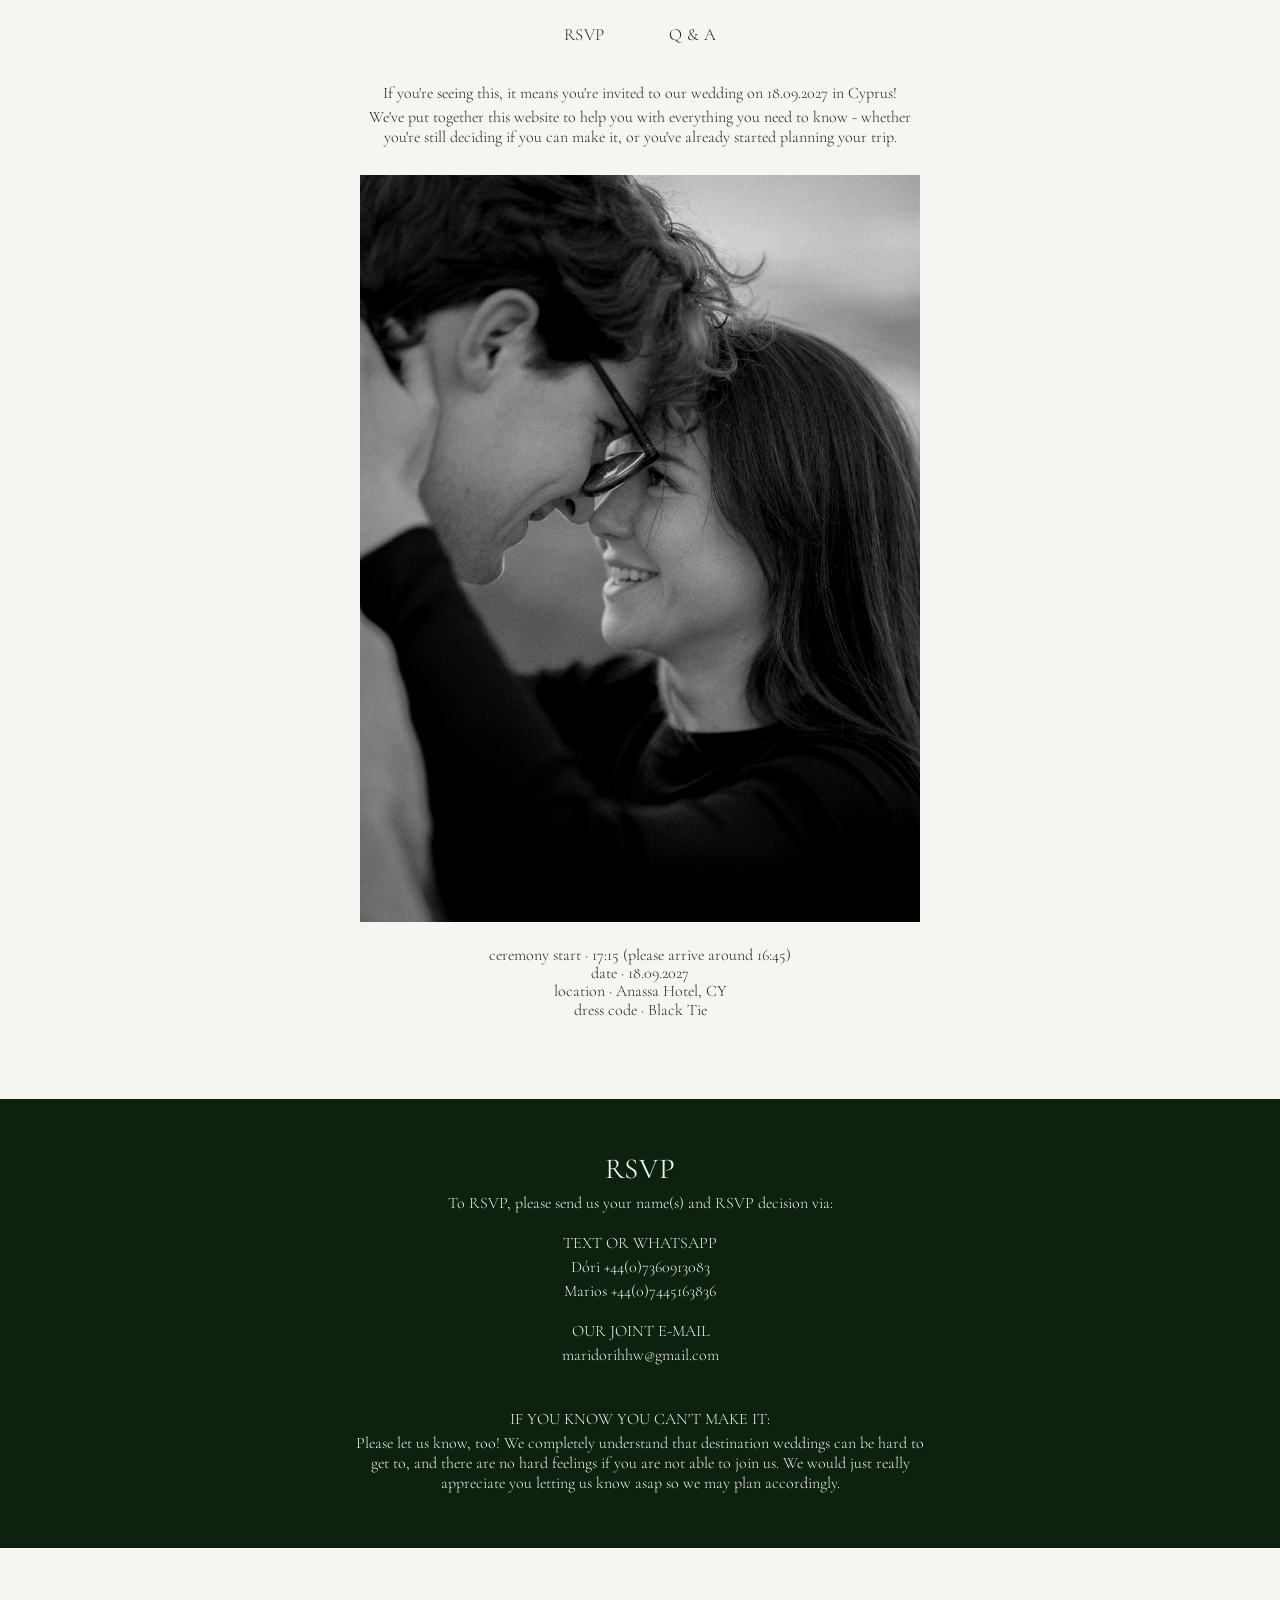
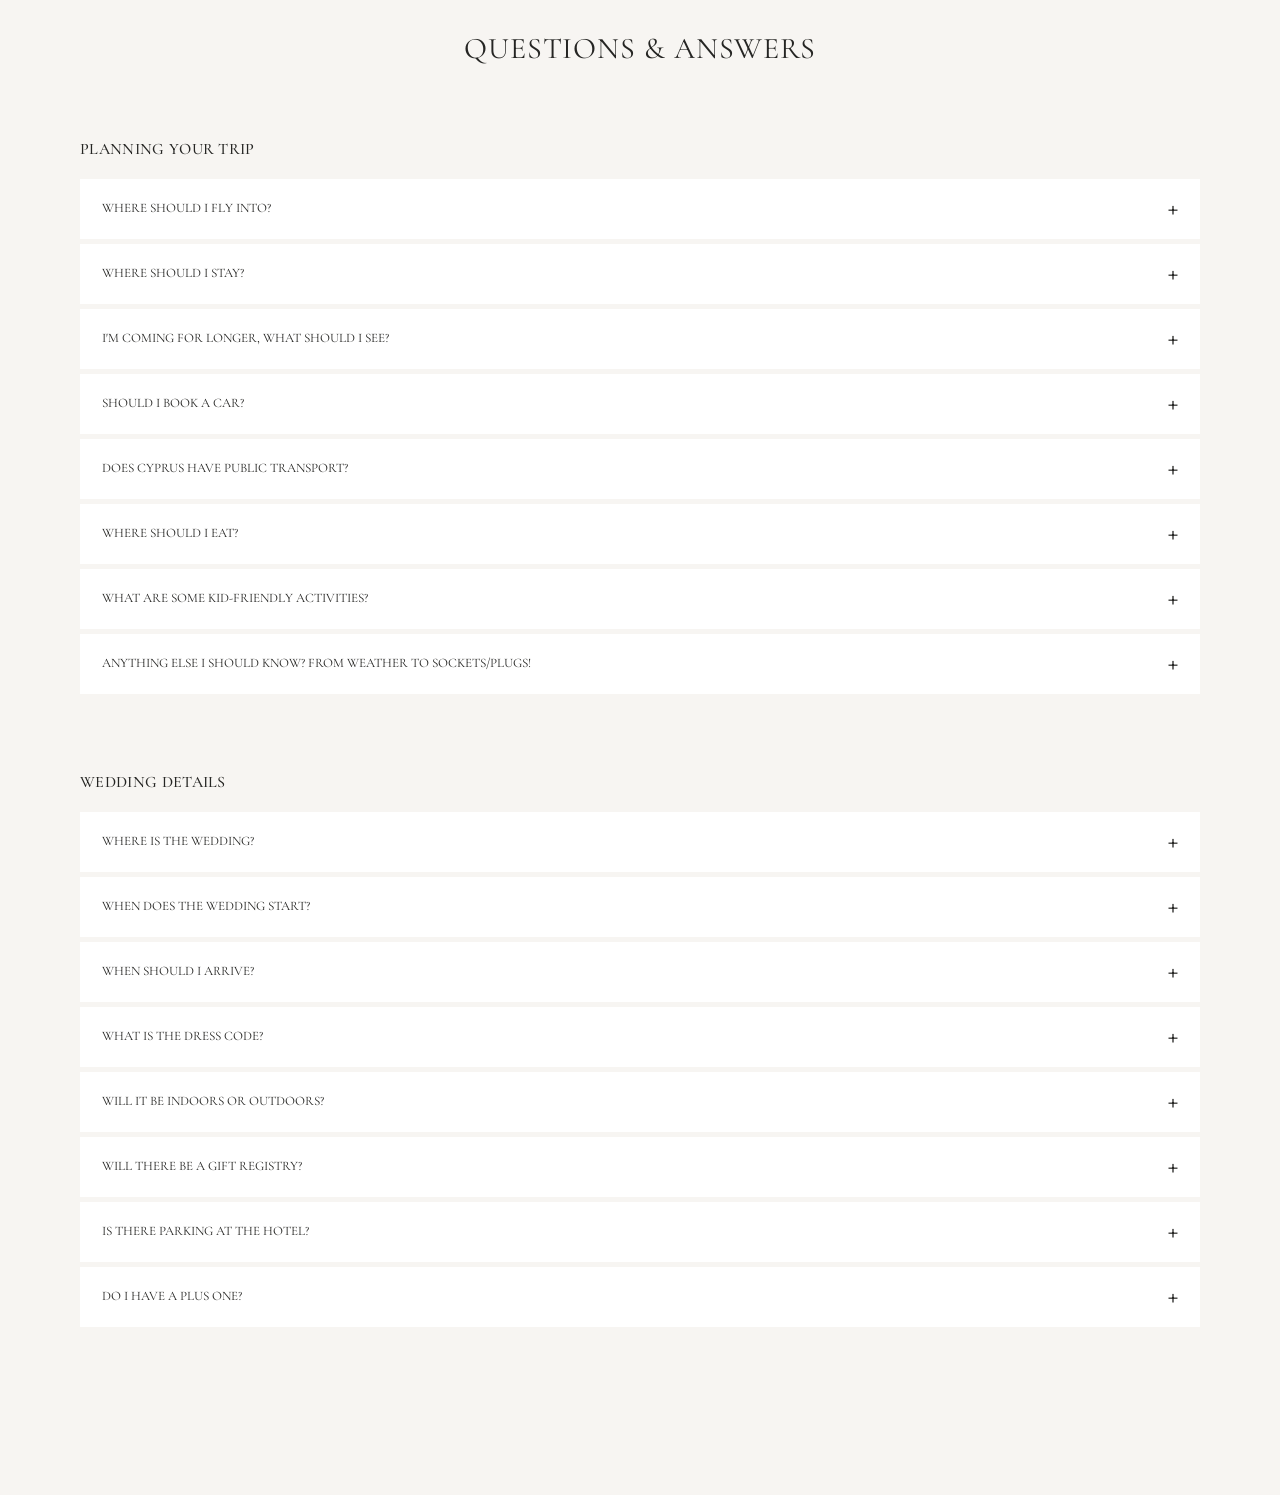
<file: index.html>
<!DOCTYPE html>
<html lang="en">
<head>
  <meta charset="UTF-8" />
  <meta name="viewport" content="width=device-width, initial-scale=1.0" />
  <meta name="format-detection" content="telephone=no">

  <title>Dóri & Marios — Our Wedding</title>

  <link rel="stylesheet" href="styles.css" />

  <!-- Elegant serif fonts -->
  <link rel="preconnect" href="https://fonts.googleapis.com" />
  <link rel="preconnect" href="https://fonts.gstatic.com" crossorigin />
  <link
    href="https://fonts.googleapis.com/css2?family=Cormorant+Garamond:wght@400;500;600&family=DM+Sans:wght@300;400&display=swap"
    rel="stylesheet"
  />
</head>

<body>

  <!-- =========================
       NAVIGATION
  ========================== -->

  <header class="site-header">
    <nav class="nav">
      <a href="#rsvp">RSVP</a>
      <a href="#planning">Q & A</a>
    </nav>
  </header>


  <main>

    <!-- =========================
         HERO
    ========================== -->

    <section class="hero">

      <div class="hero-intro">
        <p class="hero-font">
          If you're seeing this, it means you're invited to our wedding on 18.09.2027 in Cyprus!
        </p>
        <div class="hero-extra-padding"></div>
        <p class="hero-font">
          We've put together this website to help you with everything you need to know - whether you're 
          still deciding if you can make it, or you've already started planning your trip.
        </p>
      </div>

      <div class="hero-image">
        <!-- Replace with your actual image -->
        <img
          src="DoriMarios-37.jpg"
          alt="Dóri and Marios"
        />
      </div>

      <div class="wedding-meta">
        <p>ceremony start · 17:15 (please arrive around 16:45)</p>
        <p>date · 18.09.2027</p>
        <p>location · Anassa Hotel, CY</p>
        <p>dress code · Black Tie</p>
      </div>

    </section>


    <!-- =========================
         RSVP
    ========================== -->

    <section class="rsvp-band" id="rsvp">

      <div class="rsvp-content">

        <h2>RSVP</h2>

        <p class="rsvp-intro">
          To RSVP, please send us your name(s) and RSVP decision via:
        </p>

        <div class="rsvp-details">
          <p>
            TEXT OR WHATSAPP
          </p>

          <p>
            Dóri  +44(0)7360913083
          </p>

          <p>
            Marios  +44(0)7445163836
          </p>
        </div>

        <div class="rsvp-details">
          <p>
            OUR JOINT E-MAIL
          </p>

          <p>
            maridorihhw@gmail.com
          </p>
        </div>

        <div class="extra-padding"></div>

        <div class="rsvp-details">
          <p>
            IF YOU KNOW YOU CAN'T MAKE IT:
          </p>
          Please let us know, too! We completely understand that destination weddings can be hard to get to,
          and there are no hard feelings if you are not able to join us.
          We would just really appreciate you letting us know asap so we may plan accordingly.
        </div>

      </div>

    </section>


    <!-- =========================
         QUESTIONS & ANSWERS
    ========================== -->

    <section class="faq-section">

      <div class="section-heading">
        <h1>QUESTIONS &amp; ANSWERS</h1>
      </div>


      <!-- =========================
           PLANNING YOUR TRIP
      ========================== -->

      <div class="faq-group" id="planning">

        <h2 class="group-title">PLANNING YOUR TRIP</h2>

        <details class="faq-item">
          <summary>
            WHERE SHOULD I FLY INTO?
            <span class="plus">+</span>
          </summary>

          <div class="faq-answer">

            <p>
              We recommend flying into Paphos (PFO), and, as a second option, Larnaca (LCA). We recommend hiring a car for your stay (you will need it!) and 
              there are many rental places at the airports, so once you land, you can pick up your car too.
            </p>

          </div>
        </details>

        <!-- FAQ 1 -->
        <details class="faq-item">
          <summary>
            WHERE SHOULD I STAY?
            <span class="plus">+</span>
          </summary>

          <div class="faq-answer">

            <div class="faq-answer-section">
              <p>
                Stay at the venue - Anassa Hotel
              </p>
              <p>
                If you'd like to stay with us at the wedding venuem our guests receive 10% off the standard rate. To get the discount, please contact the reservations team directly
                at res1.anassa@thanoshotels.com or +357 26 885 070 and mention our wedding.
              </p>
            </div>

            <p>
              Stay nearby
            </p>
            <p>
              For more budget-friendly options, have a look at Y&P Latchi Hotel, Souli Beach Hotel or Aphrodite Beach Hotel. These are all close to the wedding and Latchi Harbour.
            </p>

            <p>
              Villas & Apartments
            </p>
            <p>
              If you're travelling as a family or group of friends, a villa with a private pool can be a great option, and often works out well when splitting the cost. For somewhere
              within roughly 5-10 minutes of the venue, search in Latchi, Neo Chorio or Polis Chrysochous. You could also look at The Olympians or Amorossa Villas, or use local
              booking specialists such as Luxury Latchi Villas or Chriseleni Holiday Villas. The traditional Airbnb is also an option.
            </p>

            <p>
              Stay in Paphos (where Marios is from!)
            </p>
            <p>
              If you'd rather be somewhere with more restaurants, bars and nightlife, including Almyra, Kissos Hotel, Paphos 
              Gardens and Alexander The Great Hotel. <b>Just bear in mind Paphos is around 45-50 minutes from the wedding venue, so you'll need to plan your transport accordingly.</b>
            </p>
          </div>
        </details>


        <!-- FAQ 2 -->
        <details class="faq-item">
          <summary>
            I'M COMING FOR LONGER, WHAT SHOULD I SEE?
            <span class="plus">+</span>
          </summary>

          <div class="faq-answer">

            <p>
              If you're making a proper holiday of it, you're in for a treat!  The northwest of Cyprus has some beautiful coastline, mountain villages, wineries and historical sites to explore.
            </p>

            <p>
              The coast & Akamas
              <ul>
                <li>Blue Lagoon - One of the most famous spots in Cyprus, with incredibly clear turquoise water. The easiest way to visit is by booking a glass-bottom boat trip from Latchi Harbour, or joining an organised 4x4 tour</li>
                <li>The Baths of Aphrodite - A beautiful natural  grotto just beyond the Anassa, surrounded by greenery and linked to the mythology of Aphrodite and Adonis. It's also the starting point for some lovely coastal walks</li>
                <li>Latchi Harbour & Marina - Perfect for a relaxed afternoon or evening. Wander along the waterfront, stop for a fish meze or ice cream, or hire a small motorboat and explore the coastline from the water.</li>
              </ul>
            </p>

            <p>
              Villages and Wineries
            </p>
            <p>
              If you fancy exploring some of Cyprus' wine country, these are a few wineries we really like:
              <ul>
                <li>Ktima Gerolemo (Omodos) — One of our favourites! Set high in the mountains just outside Omodos, Gerolemo winery is surrounded by vineyards and beautiful countryside. It's a lovely one to combine with a wander around Omodos village and a day exploring the surrounding wine villages.</li>
                <li>Tsangarides Winery (Lemona) — A great option if you’re exploring around Paphos. This family-run winery is set amongst the hills and vineyards of the Paphos wine region and is known for its organic wines. A lovely place for a tasting and a relaxed afternoon.</li>
                <li>Vouni Panayia Winery (Pano Panagia) — A beautiful winery up in the mountains, around 800m above sea level, specialising in indigenous Cypriot grape varieties. The scenery alone makes the drive worthwhile, and it’s particularly easy to combine with a visit to Chrysorogiatissa Monastery.</li>
              </ul>
            </p>
            <p>
              Our tip: If you’re making a day of it, pick a winery or two and combine it with exploring the surrounding villages — there’s no need to try and tick them all off!
            </p>

            <p>
              Monasteries & History
            </p>
            <p>
              <ul>
                <li>Monastery of Saint Neophytos — A peaceful 12th-century monastery built into the hills, with an original cave hermitage and Byzantine frescoes.</li>
                <li>Chrysorogiatissa Monastery — A beautiful mountain monastery dating back to the 12th century, with gardens, incredible views and its own winery.</li>
                <li>Agios Georgios, Pegeia — A dramatic coastal spot combining an old church with the remains of ancient Christian basilicas. Particularly beautiful around sunset.</li>
              </ul>
            </p>
            <p>
              A little note: If you visit churches or monasteries, please remember that shoulders and knees should be covered when entering the buildings.
            </p>
          </div>
        </details>


        <!-- FAQ 3 -->
        <details class="faq-item">
          <summary>
            SHOULD I BOOK A CAR?
            <span class="plus">+</span>
          </summary>

          <div class="faq-answer">

            <p>
              Yes — we'd strongly recommend it.
            </p>
            <p>
              Our venue is in a beautiful but fairly rural part of northwest Cyprus, and public transport is limited. Rideshare apps aren't widely available either, so having your own car will make exploring the island much easier.
            </p>
            <p>
              You can hire a car from either Paphos or Larnaca airport. Companies including Sixt, Hertz, Avis and local provider Petsas operate from the airports.
            </p>

            <p>
              A couple of things to bear in mind when booking:
            </p>
            <p>
              <ul>
                <li>Automatic is highly recommended — especially if you're not used to driving a manual.</li>
                <li>We'd recommend an engine larger than 1.0L, ideally around 1.2–1.6L or above, as some of the roads into the mountains are surprisingly steep.</li>
                <li>Cyprus drives on the left, just like the UK.</li>
                <li>Book early if you need an automatic or larger car, as these tend to be the first to go.</li>
              </ul>
            </p>

            <p>One important exception: please don't take your standard rental car onto the dirt roads through the Akamas National Park. Rental insurance may not cover this, and some of the roads are unsuitable for ordinary cars. If you want to visit the Blue Lagoon, we'd recommend a boat trip from Latchi or an organised 4X4 tour instead.</p>
          </div>
        </details>


        <!-- FAQ 4 -->
        <details class="faq-item">
          <summary>
            DOES CYPRUS HAVE PUBLIC TRANSPORT?
            <span class="plus">+</span>
          </summary>

          <div class="faq-answer">

            <p>
              Yes, but... it's probably not going to be your best friend for this trip!
            </p>

            <p>
              Buses operate around Cyprus, particularly in and around Paphos, but services become much more limited once you get out towards Latchi, Polis and the surrounding countryside. There are also no widely available Uber-style rideshare services, so we wouldn't recommend relying on public transport for getting to and from the wedding. Our recommendation: hire a car if you can. If you don't want to drive, travelling with friends or family and sharing taxis/transfers may be the easiest option.
            </p>

          </div>
        </details>

        <!-- FAQ 5 -->
        <details class="faq-item">
          <summary>
            WHERE SHOULD I EAT?
            <span class="plus">+</span>
          </summary>

          <div class="faq-answer">

            <p>
              Here are a few of our favourite places to eat around Paphos and Latchi:
            </p>
            <p>
              <ul>
                <li>Gennadios (Paphos) — A lovely choice for traditional Cypriot food with a more local feel. A great place to try some of the island’s classic dishes.</li>
                <li>Almyra Tavern (Paphos) — A relaxed spot right by the water and a great place to enjoy a traditional Cypriot meze. Perfect for a long, leisurely lunch or dinner overlooking the sea.</li>
                <li>Y&P Fish Tavern (Latchi) — One of our favourites for a proper fish meze. Expect course after course of fresh fish, seafood and traditional Cypriot sides, all served right on the waterfront. Come hungry!</li>
                <li>La Sardegna (Paphos) — If you fancy something different, this is a great choice for Italian food, with fresh pasta, seafood and Sardinian-inspired dishes.</li>
              </ul>
            </p>

            <p>
              For a lazy breakfast, brunch or coffee, we recommend:
            </p>
            <p>
              <ul>
                <li>Omikron</li>
                <li>Alea</li>
                <li>Suite 48</li>
                <li>Muse</li>
              </ul>
            </p>
            <p>
              Don't forget to try the local food! While you're here, make sure you try a proper Cypriot meze, halloumi, souvlaki, sheftalia and plenty of fresh seafood. And when in doubt, order more meze — you'll never regret it!
            </p>

          </div>
        </details>

        <!-- FAQ 6 -->
        <details class="faq-item">
          <summary>
            WHAT ARE SOME KID-FRIENDLY ACTIVITIES?
            <span class="plus">+</span>
          </summary>

          <div class="faq-answer">

            <p>
              A few ideas for keeping little ones entertained...
            </p>

            <ul>
              <li>Boat trip to the Blue Lagoon — A glass-bottom boat trip from Latchi is a fun way to see the coastline and swim in the Blue Lagoon without having to tackle the Akamas roads.</li>
              <li>Beach days — There are plenty of beaches around Latchi, Polis, and Paphos for an easy, relaxed day by the sea.</li>
              <li>Latchi Harbour — Ice cream, boats and a wander around the marina — a pretty easy win with kids!</li>
              <li>Hire a little boat — For older children, hiring a small speedboat from Latchi can be a fun way to explore the coastline at your own pace.</li>
            </ul>

          </div>
        </details>


        <!-- FAQ 7 -->
        <details class="faq-item">
          <summary>
            ANYTHING ELSE I SHOULD KNOW? FROM WEATHER TO SOCKETS/PLUGS!
            <span class="plus">+</span>
          </summary>

          <div class="faq-answer">

            <p>
              <ul>
                <li>It's going to be warm! Bring plenty of sunscreen, sunglasses and something to cover up with during the hottest part of the day.</li>
                <li>Churches & monasteries — If you're planning to visit any churches or monasteries, please remember to cover your shoulders and knees when going inside.</li>
                <li>Remember: they drive on the left! Cyprus follows the same side of the road as the UK, but take extra care on mountain roads and when driving somewhere unfamiliar.</li>
                <li>Don't try to drive to the Blue Lagoon yourself. The dirt roads through the Akamas are not suitable for standard rental cars, and rental insurance may not cover you there. A boat trip or organised 4x4 tour is the safer option.</li>
                <li>Cyprus uses UK-style plugs.</li>
              </ul>
            </p>

          </div>
        </details>

      </div>


      <!-- =========================
           WEDDING DETAILS
      ========================== -->

      <div class="faq-group" id="wedding">

        <h2 class="group-title">WEDDING DETAILS</h2>


        <!-- LOCATION -->
        <details class="faq-item">
          <summary>
            WHERE IS THE WEDDING?
            <span class="plus">+</span>
          </summary>

          <div class="faq-answer">

            <p>
              Our wedding will take place at
              <strong>Anassa Hotel</strong>.
            </p>

            <p>
              40 Alekou Michailidi Road<br />
              Neo Chorio, 8852<br />
              Paphos, Cyprus<br />
              Link Here!
            </p>

          </div>
        </details>


        <!-- TIME -->
        <details class="faq-item">
          <summary>
            WHEN DOES THE WEDDING START?
            <span class="plus">+</span>
          </summary>

          <div class="faq-answer">

            <p>
              The ceremony will begin at <strong>17:15</strong>.
            </p>

            <p>
              We recommend arriving at 16:45 so you have time
              to settle in before the ceremony begins.
            </p>

          </div>
        </details>

        <!-- TIME -->
        <details class="faq-item">
          <summary>
            WHEN SHOULD I ARRIVE?
            <span class="plus">+</span>
          </summary>

          <div class="faq-answer">

            <p>
              We recommend arriving at 16:45 so you have time
              to settle in before the ceremony begins.
            </p>

          </div>
        </details>

        <!-- DRESS CODE -->
        <details class="faq-item">
          <summary>
            WHAT IS THE DRESS CODE?
            <span class="plus">+</span>
          </summary>

          <div class="faq-answer">

            <p>
              <strong>Black tie!</strong>
            </p>

            <p>
              For women, this means long, formal dresses.
              For men, this mean a tuxedo or black suit with dress shoes.
            </p>

            <p class="dress-note">
              <strong>Please note: NO WHITE. This includes white, cream, ivory, beige and other shades
              close to white. Please also avoid patterns or prints on
              a white or off-white background.</strong>
            </p>

            <p>
              We’re looking forward to seeing everyone dressed up and celebrating with us!
            </p>

          </div>
        </details>


        <!-- PARKING -->
        <details class="faq-item">
          <summary>
            WILL IT BE INDOORS OR OUTDOORS?
            <span class="plus">+</span>
          </summary>

          <div class="faq-answer">

            <p>
              We are currently planning for everything to be outdoors! If it begins to rain, we will move the cerebration inside.
            </p>

          </div>
        </details>

        <!-- GIFTS -->
        <details class="faq-item">
          <summary>
            WILL THERE BE A GIFT REGISTRY?
            <span class="plus">+</span>
          </summary>

          <div class="faq-answer">

            <p>
              Honestly, your presence is the greatest gift we could ask for — especially knowing that many of you are traveling from abroad to celebrate with us. That means the world to us. 
              If you would still like to gift something, we kindly ask, no boxed gifts.
            </p>

            <p>
              Most importantly, we can't wait to celebrate together!
            </p>

          </div>
        </details>

        <!-- PARKING -->
        <details class="faq-item">
          <summary>
            IS THERE PARKING AT THE HOTEL?
            <span class="plus">+</span>
          </summary>

          <div class="faq-answer">

            <p>
              Yes! Parking is available at the hotel. When you arrive, a golf cart will help bring you to the hotel from the parking lot.
            </p>

          </div>
        </details>

        <!-- PLUSONE -->
        <details class="faq-item">
          <summary>
            DO I HAVE A PLUS ONE?
            <span class="plus">+</span>
          </summary>

          <div class="faq-answer">

            <p>
              If your invitation mentions a plus one, then yes! Otherwise, we kindly ask that you come solo.
            </p>

          </div>
        </details>

      </div>

    </section>

  </main>

</body>
</html>
</file>
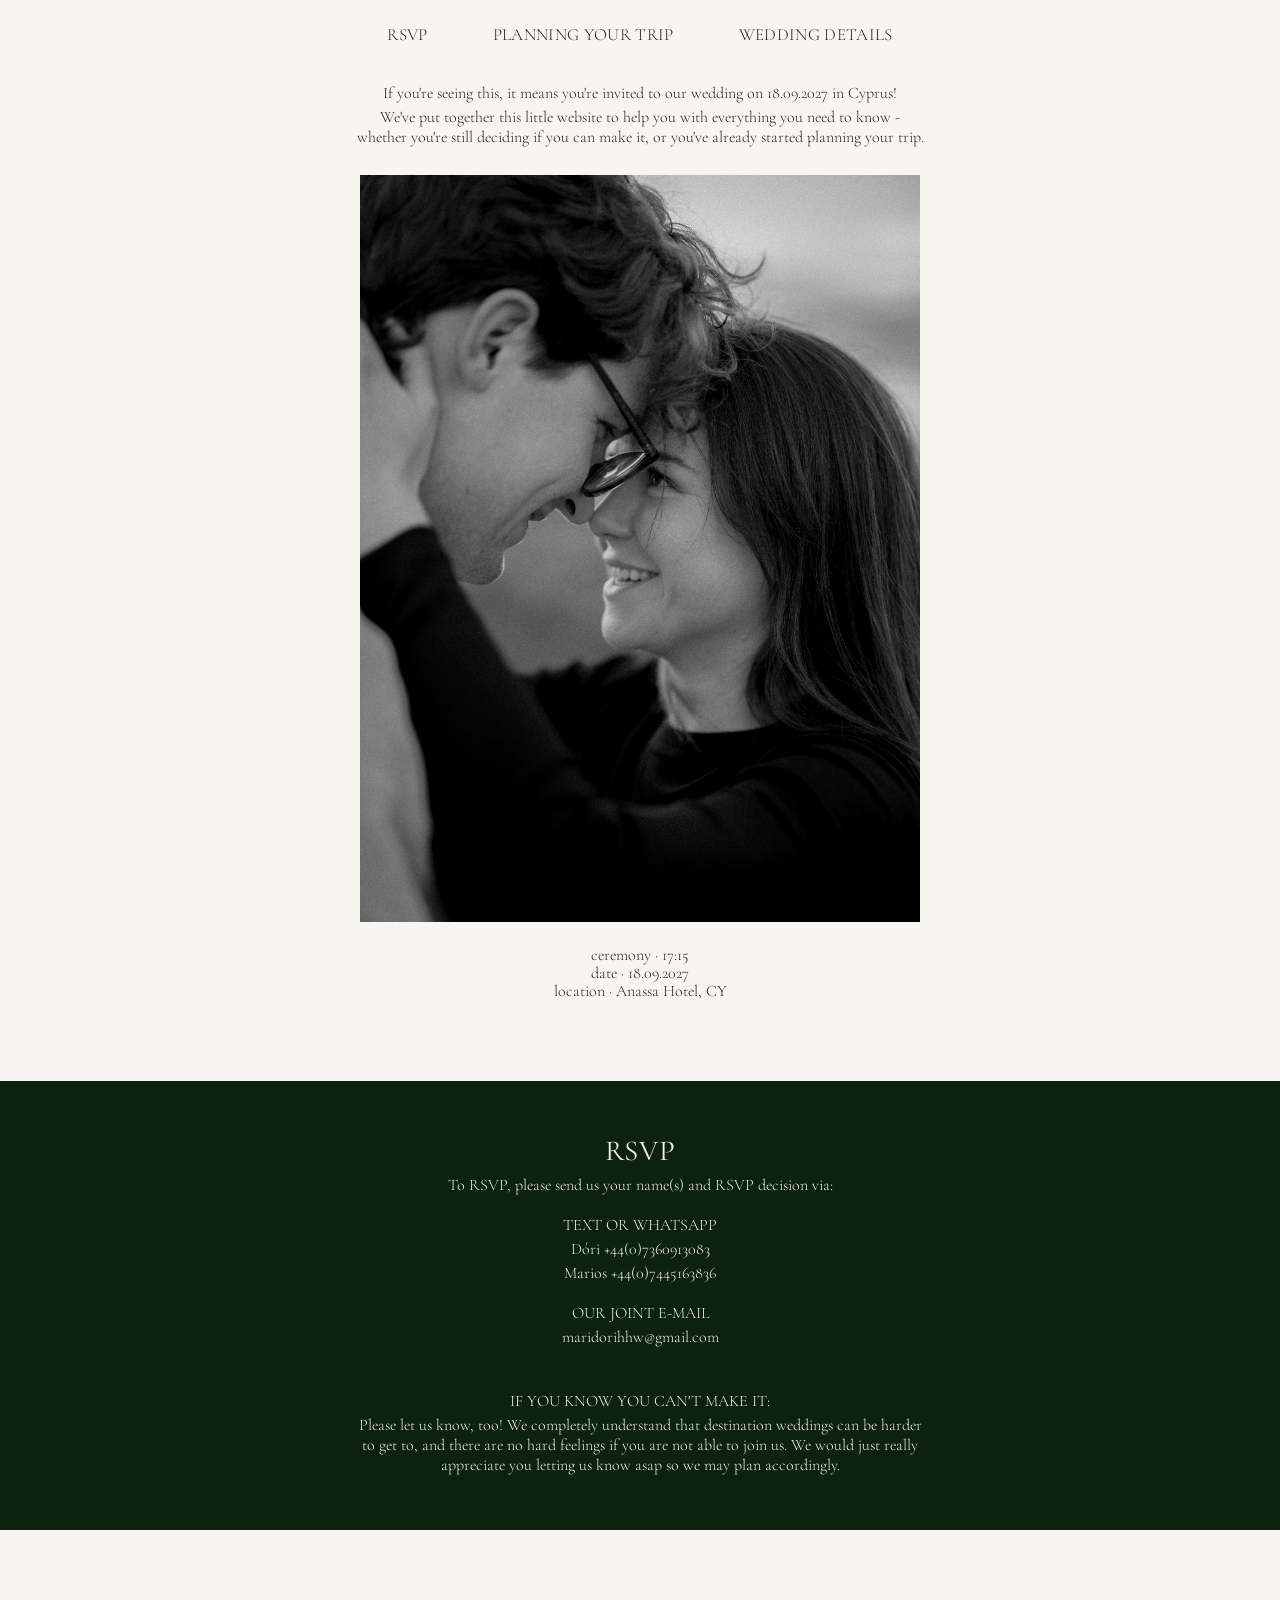
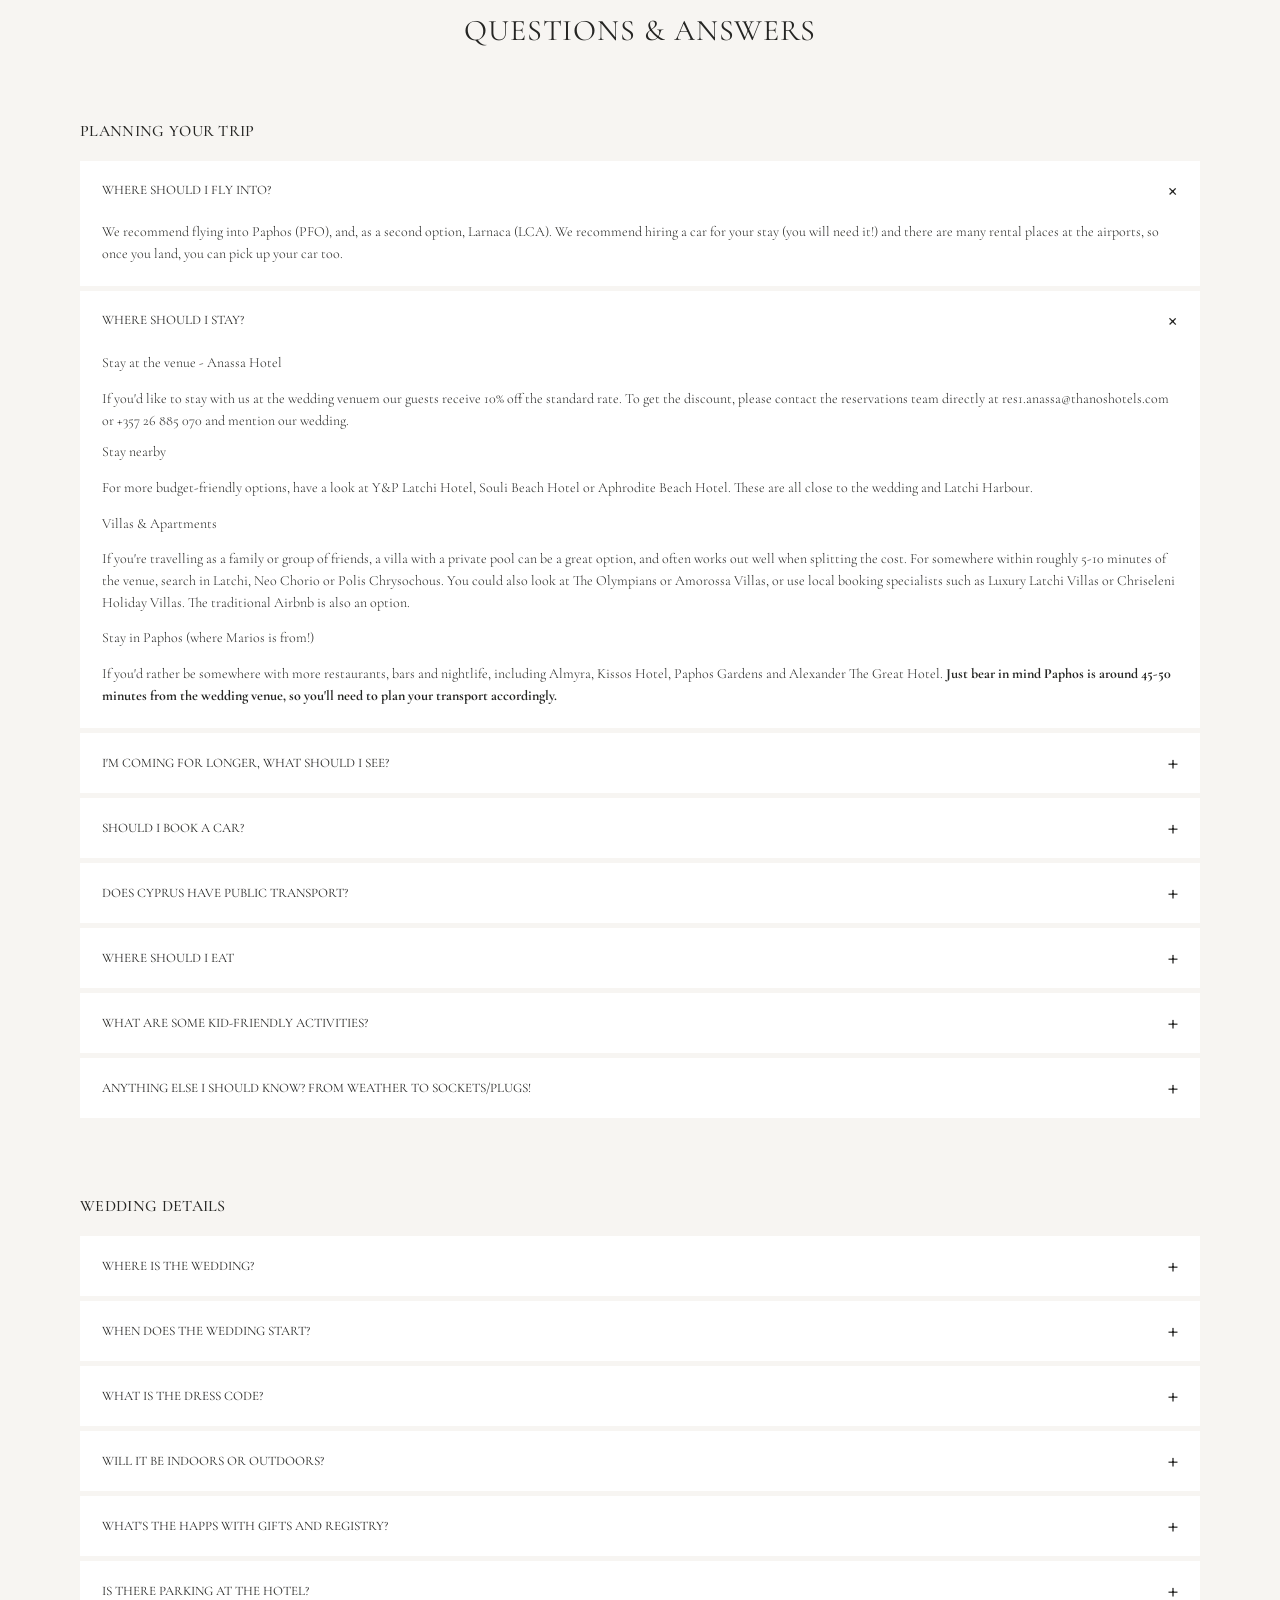
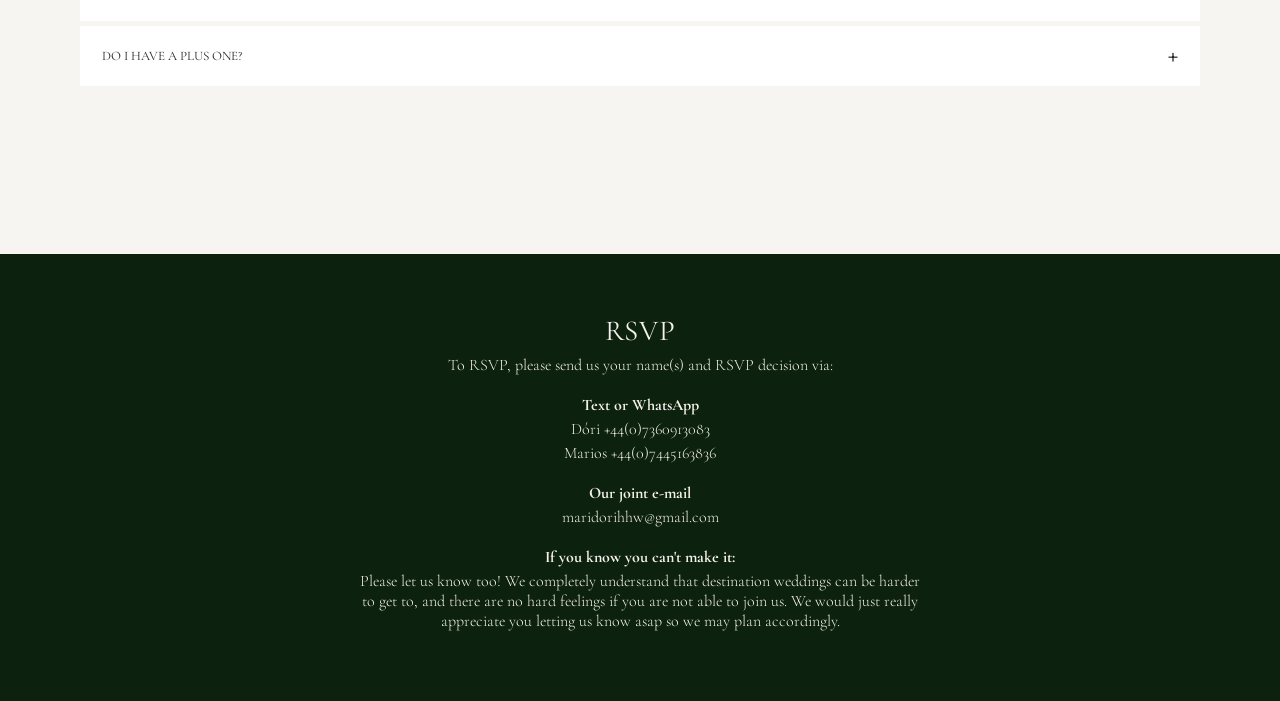
<file: HTMLWW.html>
<!DOCTYPE html>
<html lang="en">
<head>
  <meta charset="UTF-8" />
  <meta name="viewport" content="width=device-width, initial-scale=1.0" />

  <title>Dóri & Marios — Our Wedding</title>

  <link rel="stylesheet" href="styles.css" />

  <!-- Elegant serif fonts -->
  <link rel="preconnect" href="https://fonts.googleapis.com" />
  <link rel="preconnect" href="https://fonts.gstatic.com" crossorigin />
  <link
    href="https://fonts.googleapis.com/css2?family=Cormorant+Garamond:wght@400;500;600&family=DM+Sans:wght@300;400&display=swap"
    rel="stylesheet"
  />
</head>

<body>

  <!-- =========================
       NAVIGATION
  ========================== -->

  <header class="site-header">
    <nav class="nav">
      <a href="#rsvp">RSVP</a>
      <a href="#planning">PLANNING YOUR TRIP</a>
      <a href="#wedding">WEDDING DETAILS</a>
    </nav>
  </header>


  <main>

    <!-- =========================
         HERO
    ========================== -->

    <section class="hero">

      <div class="hero-intro">
        <p class="hero-font">
          If you're seeing this, it means you're invited to our wedding on 18.09.2027 in Cyprus!
        </p>
        <p class="hero-font">
          We've put together this little website to help you with everything you need to know - whether you're 
          still deciding if you can make it, or you've already started planning your trip.
        </p>
      </div>

      <div class="hero-image">
        <!-- Replace with your actual image -->
        <img
          src="DoriMarios-37.jpg"
          alt="Dóri and Marios"
        />
      </div>

      <div class="wedding-meta">
        <p>ceremony · 17:15</p>
        <p>date · 18.09.2027</p>
        <p>location · Anassa Hotel, CY</p>
      </div>

    </section>


    <!-- =========================
         RSVP
    ========================== -->

    <section class="rsvp-band" id="rsvp">

      <div class="rsvp-content">

        <h2>RSVP</h2>

        <p class="rsvp-intro">
          To RSVP, please send us your name(s) and RSVP decision via:
        </p>

        <div class="rsvp-details">
          <p>
            TEXT OR WHATSAPP
          </p>

          <p>
            Dóri  +44(0)7360913083
          </p>

          <p>
            Marios  +44(0)7445163836
          </p>
        </div>

        <div class="rsvp-details">
          <p>
            OUR JOINT E-MAIL
          </p>

          <p>
            maridorihhw@gmail.com
          </p>
        </div>

        <div class="extra-padding"></div>

        <div class="rsvp-details">
          <p>
            IF YOU KNOW YOU CAN'T MAKE IT:
          </p>
          Please let us know, too! We completely understand that destination weddings can be harder to get to,
          and there are no hard feelings if you are not able to join us.
          We would just really appreciate you letting us know asap so we may plan accordingly.
        </div>

      </div>

    </section>


    <!-- =========================
         QUESTIONS & ANSWERS
    ========================== -->

    <section class="faq-section">

      <div class="section-heading">
        <h1>QUESTIONS &amp; ANSWERS</h1>
      </div>


      <!-- =========================
           PLANNING YOUR TRIP
      ========================== -->

      <div class="faq-group" id="planning">

        <h2 class="group-title">PLANNING YOUR TRIP</h2>

        <details class="faq-item" open>
          <summary>
            WHERE SHOULD I FLY INTO?
            <span class="plus">+</span>
          </summary>

          <div class="faq-answer">

            <p>
              We recommend flying into Paphos (PFO), and, as a second option, Larnaca (LCA). We recommend hiring a car for your stay (you will need it!) and 
              there are many rental places at the airports, so once you land, you can pick up your car too.
            </p>

          </div>
        </details>

        <!-- FAQ 1 -->
        <details class="faq-item" open>
          <summary>
            WHERE SHOULD I STAY?
            <span class="plus">+</span>
          </summary>

          <div class="faq-answer">

            <div class="faq-answer-section">
              <p>
                Stay at the venue - Anassa Hotel
              </p>
              <p>
                If you'd like to stay with us at the wedding venuem our guests receive 10% off the standard rate. To get the discount, please contact the reservations team directly
                at res1.anassa@thanoshotels.com or +357 26 885 070 and mention our wedding.
              </p>
            </div>

            <p>
              Stay nearby
            </p>
            <p>
              For more budget-friendly options, have a look at Y&P Latchi Hotel, Souli Beach Hotel or Aphrodite Beach Hotel. These are all close to the wedding and Latchi Harbour.
            </p>

            <p>
              Villas & Apartments
            </p>
            <p>
              If you're travelling as a family or group of friends, a villa with a private pool can be a great option, and often works out well when splitting the cost. For somewhere
              within roughly 5-10 minutes of the venue, search in Latchi, Neo Chorio or Polis Chrysochous. You could also look at The Olympians or Amorossa Villas, or use local
              booking specialists such as Luxury Latchi Villas or Chriseleni Holiday Villas. The traditional Airbnb is also an option.
            </p>

            <p>
              Stay in Paphos (where Marios is from!)
            </p>
            <p>
              If you'd rather be somewhere with more restaurants, bars and nightlife, including Almyra, Kissos Hotel, Paphos 
              Gardens and Alexander The Great Hotel. <b>Just bear in mind Paphos is around 45-50 minutes from the wedding venue, so you'll need to plan your transport accordingly.</b>
            </p>
          </div>
        </details>


        <!-- FAQ 2 -->
        <details class="faq-item">
          <summary>
            I'M COMING FOR LONGER, WHAT SHOULD I SEE?
            <span class="plus">+</span>
          </summary>

          <div class="faq-answer">

            <p>
              If you're making a proper holiday of it, you're in for a treat!  The northwest of Cyprus has some beautiful coastline, mountain villages, wineries and historical sites to explore.
            </p>

            <p>
              The coast & Akamas
              <ul>
                <li>Blue Lagoon - One of the most famous spots in Cyprus, with incredibly clear turquoise water. The easiest way to visit is by booking a glass-bottom boat trip from Latchi Harbour, or joining an organised 4x4 tour</li>
                <li>The Baths of Aphrodite - A beautiful natural  grotto just beyond the Anassa, surrounded by greenery and linked to the mythology of Aphrodite and Adonis. It's also the starting point for some lovely coastal walks</li>
                <li>Latchi Harbour & Marina - Perfect for a relaxed afternoon or evening. Wander along the waterfront, stop for a fish meze or ice cream, or hire a small motorboat and explore the coastline from the water.</li>
              </ul>
            </p>

            <p>
              Villages and Wineries
            </p>
            <p>
              If you fancy exploring some of Cyprus' wine country, these are a few wineries we really like:
              <ul>
                <li>Ktima Gerolemo (Omodos) — One of our favourites! Set high in the mountains just outside Omodos, Gerolemo winery is surrounded by vineyards and beautiful countryside. It's a lovely one to combine with a wander around Omodos village and a day exploring the surrounding wine villages.</li>
                <li>Tsangarides Winery (Lemona) — A great option if you’re exploring around Paphos. This family-run winery is set amongst the hills and vineyards of the Paphos wine region and is known for its organic wines. A lovely place for a tasting and a relaxed afternoon.</li>
                <li>Vouni Panayia Winery (Pano Panagia) — A beautiful winery up in the mountains, around 800m above sea level, specialising in indigenous Cypriot grape varieties. The scenery alone makes the drive worthwhile, and it’s particularly easy to combine with a visit to Chrysorogiatissa Monastery.</li>
              </ul>
            </p>
            <p>
              Our tip: If you’re making a day of it, pick a winery or two and combine it with exploring the surrounding villages — there’s no need to try and tick them all off!
            </p>

            <p>
              Monasteries & History
            </p>
            <p>
              <ul>
                <li>Monastery of Saint Neophytos — A peaceful 12th-century monastery built into the hills, with an original cave hermitage and Byzantine frescoes.</li>
                <li>Chrysorogiatissa Monastery — A beautiful mountain monastery dating back to the 12th century, with gardens, incredible views and its own winery.</li>
                <li>Agios Georgios, Pegeia — A dramatic coastal spot combining an old church with the remains of ancient Christian basilicas. Particularly beautiful around sunset.</li>
              </ul>
            </p>
            <p>
              A little note: If you visit churches or monasteries, please remember that shoulders and knees should be covered when entering the buildings.
            </p>
          </div>
        </details>


        <!-- FAQ 3 -->
        <details class="faq-item">
          <summary>
            SHOULD I BOOK A CAR?
            <span class="plus">+</span>
          </summary>

          <div class="faq-answer">

            <p>
              Yes — we'd strongly recommend it.
            </p>
            <p>
              Our venue is in a beautiful but fairly rural part of northwest Cyprus, and public transport is limited. Rideshare apps aren't widely available either, so having your own car will make exploring the island much easier.
            </p>
            <p>
              You can hire a car from either Paphos or Larnaca airport. Companies including Sixt, Hertz, Avis and local provider Petsas operate from the airports.
            </p>

            <p>
              A couple of things to bear in mind when booking:
            </p>
            <p>
              <ul>
                <li>Automatic is highly recommended — especially if you're not used to driving a manual.</li>
                <li>We'd recommend an engine larger than 1.0L, ideally around 1.2–1.6L or above, as some of the roads into the mountains are surprisingly steep.</li>
                <li>Cyprus drives on the left, just like the UK.</li>
                <li>Book early if you need an automatic or larger car, as these tend to be the first to go.</li>
              </ul>
            </p>

            <p>One important exception: please don't take your standard rental car onto the dirt roads through the Akamas National Park. Rental insurance may not cover this, and some of the roads are unsuitable for ordinary cars. If you want to visit the Blue Lagoon, we'd recommend a boat trip from Latchi or an organised 4X4 tour instead.</p>
          </div>
        </details>


        <!-- FAQ 4 -->
        <details class="faq-item">
          <summary>
            DOES CYPRUS HAVE PUBLIC TRANSPORT?
            <span class="plus">+</span>
          </summary>

          <div class="faq-answer">

            <p>
              Yes, but... it's probably not going to be your best friend for this trip!
            </p>

            <p>
              Buses operate around Cyprus, particularly in and around Paphos, but services become much more limited once you get out towards Latchi, Polis and the surrounding countryside. There are also no widely available Uber-style rideshare services, so we wouldn't recommend relying on public transport for getting to and from the wedding. Our recommendation: hire a car if you can. If you don't want to drive, travelling with friends or family and sharing taxis/transfers may be the easiest option.
            </p>

          </div>
        </details>

        <!-- FAQ 5 -->
        <details class="faq-item">
          <summary>
            WHERE SHOULD I EAT
            <span class="plus">+</span>
          </summary>

          <div class="faq-answer">

            <p>
              Here are a few of our favourite places to eat around Paphos and Latchi:
            </p>
            <p>
              <ul>
                <li>Gennadios (Paphos) — A lovely choice for traditional Cypriot food with a more local feel. A great place to try some of the island’s classic dishes.</li>
                <li>Almyra Tavern (Paphos) — A relaxed spot right by the water and a great place to enjoy a traditional Cypriot meze. Perfect for a long, leisurely lunch or dinner overlooking the sea.</li>
                <li>Y&P Fish Tavern (Latchi) — One of our favourites for a proper fish meze. Expect course after course of fresh fish, seafood and traditional Cypriot sides, all served right on the waterfront. Come hungry!</li>
                <li>La Sardegna (Paphos) — If you fancy something different, this is a great choice for Italian food, with fresh pasta, seafood and Sardinian-inspired dishes.</li>
              </ul>
            </p>

            <p>
              For a lazy breakfast, brunch or coffee, we recommend:
            </p>
            <p>
              <ul>
                <li>Omikron</li>
                <li>Alea</li>
                <li>Suite 48</li>
                <li>Muse</li>
              </ul>
            </p>
            <p>
              Don't forget to try the local food! While you're here, make sure you try a proper Cypriot meze, halloumi, souvlaki, sheftalia and plenty of fresh seafood. And when in doubt, order more meze — you'll never regret it!
            </p>

          </div>
        </details>

        <!-- FAQ 6 -->
        <details class="faq-item">
          <summary>
            WHAT ARE SOME KID-FRIENDLY ACTIVITIES?
            <span class="plus">+</span>
          </summary>

          <div class="faq-answer">

            <p>
              A few ideas for keeping little ones entertained...
            </p>

            <ul>
              <li>Boat trip to the Blue Lagoon — A glass-bottom boat trip from Latchi is a fun way to see the coastline and swim in the Blue Lagoon without having to tackle the Akamas roads.</li>
              <li>Beach days — There are plenty of beaches around Latchi, Polis, and Paphos for an easy, relaxed day by the sea.</li>
              <li>Latchi Harbour — Ice cream, boats and a wander around the marina — a pretty easy win with kids!</li>
              <li>Hire a little boat — For older children, hiring a small speedboat from Latchi can be a fun way to explore the coastline at your own pace.</li>
            </ul>

          </div>
        </details>


        <!-- FAQ 7 -->
        <details class="faq-item">
          <summary>
            ANYTHING ELSE I SHOULD KNOW? FROM WEATHER TO SOCKETS/PLUGS!
            <span class="plus">+</span>
          </summary>

          <div class="faq-answer">

            <p>
              <ul>
                <li>It's going to be warm! Bring plenty of sunscreen, sunglasses and something to cover up with during the hottest part of the day.</li>
                <li>Churches & monasteries — If you're planning to visit any churches or monasteries, please remember to cover your shoulders and knees when going inside.</li>
                <li>Remember: they drive on the left! Cyprus follows the same side of the road as the UK, but take extra care on mountain roads and when driving somewhere unfamiliar.</li>
                <li>Don't try to drive to the Blue Lagoon yourself. The dirt roads through the Akamas are not suitable for standard rental cars, and rental insurance may not cover you there. A boat trip or organised 4x4 tour is the safer option.</li>
                <li>Cyprus uses UK-style plugs.</li>
              </ul>
            </p>

          </div>
        </details>

      </div>


      <!-- =========================
           WEDDING DETAILS
      ========================== -->

      <div class="faq-group" id="wedding">

        <h2 class="group-title">WEDDING DETAILS</h2>


        <!-- LOCATION -->
        <details class="faq-item">
          <summary>
            WHERE IS THE WEDDING?
            <span class="plus">+</span>
          </summary>

          <div class="faq-answer">

            <p>
              Our wedding will take place at
              <strong>Anassa Hotel</strong>.
            </p>

            <p>
              40 Alekou Michailidi Road<br />
              Neo Chorio, 8852<br />
              Paphos, Cyprus<br />
              Link Here!
            </p>

          </div>
        </details>


        <!-- TIME -->
        <details class="faq-item">
          <summary>
            WHEN DOES THE WEDDING START?
            <span class="plus">+</span>
          </summary>

          <div class="faq-answer">

            <p>
              The ceremony will begin at <strong>17:15</strong>.
            </p>

            <p>
              We recommend arriving at 16:45 so you have time
              to settle in before the ceremony begins.
            </p>

          </div>
        </details>


        <!-- DRESS CODE -->
        <details class="faq-item">
          <summary>
            WHAT IS THE DRESS CODE?
            <span class="plus">+</span>
          </summary>

          <div class="faq-answer">

            <p>
              <strong>Black tie!</strong>
            </p>

            <p>
              For women, this means long, formal dresses.
              For men, this mean a tuxedo or black suit with dress shoes.
            </p>

            <p class="dress-note">
              <strong>Please note: NO WHITE. This includes white, cream, ivory, beige and other shades
              close to white. Please also avoid patterns or prints on
              a white or off-white background.</strong>
            </p>

            <p>
              We’re looking forward to seeing everyone dressed up and celebrating with us!
            </p>

          </div>
        </details>


        <!-- PARKING -->
        <details class="faq-item">
          <summary>
            WILL IT BE INDOORS OR OUTDOORS?
            <span class="plus">+</span>
          </summary>

          <div class="faq-answer">

            <p>
              We are currently planning for everything to be outdoors! If it begins to rain, we will move the cerebration inside.
            </p>

          </div>
        </details>

        <!-- GIFTS -->
        <details class="faq-item">
          <summary>
            WHAT'S THE HAPPS WITH GIFTS AND REGISTRY?
            <span class="plus">+</span>
          </summary>

          <div class="faq-answer">

            <p>
              Honestly, your presence is the greatest gift we could ask for — especially knowing that many of you are traveling from abroad to celebrate with us. That means the world to us.
            </p>

            <p>
              We kindly ask that you don’t bring any physical gifts. If you would like to give us something, we would much prefer a contribution towards our honeymoon.
            </p>

            <p>
              Most importantly, we can't wait to celebrate together!
            </p>

          </div>
        </details>

        <!-- PARKING -->
        <details class="faq-item">
          <summary>
            IS THERE PARKING AT THE HOTEL?
            <span class="plus">+</span>
          </summary>

          <div class="faq-answer">

            <p>
              Yes! Parking is available at the hotel. When you arrive, a golf cart will help bring you to the hotel from the parking lot.
            </p>

          </div>
        </details>

        <!-- PLUSONE -->
        <details class="faq-item">
          <summary>
            DO I HAVE A PLUS ONE?
            <span class="plus">+</span>
          </summary>

          <div class="faq-answer">

            <p>
              If your invitation mentions a plus one, then yes! Otherwise, we kindly ask that you come solo.
            </p>

          </div>
        </details>

      </div>

    </section>


    <!-- =========================
         BOTTOM RSVP
    ========================== -->

    <section class="rsvp-band rsvp-bottom">

      <div class="rsvp-content">

        <h2>RSVP</h2>

        <p class="rsvp-intro">
          To RSVP, please send us your name(s) and RSVP decision via:
        </p>

        <div class="rsvp-details">
          <p>
            <strong>Text or WhatsApp</strong>
          </p>

          <p>
            Dóri  +44(0)7360913083
          </p>

          <p>
            Marios  +44(0)7445163836
          </p>
        </div>

        <div class="rsvp-details">
          <p>
            <strong>Our joint e-mail</strong>
          </p>

          <p>
            maridorihhw@gmail.com
          </p>
        </div>

        <div class="rsvp-details">
          <p>
            <strong>If you know you can't make it:</strong>
          </p>
          Please let us know too! We completely understand that destination weddings can be harder to get to,
          and there are no hard feelings if you are not able to join us.
          We would just really appreciate you letting us know asap so we may plan accordingly.
        </div>

      </div>

    </section>

  </main>

</body>
</html>
</file>
<file: styles.css>
/* =========================================
   RESET
========================================= */

* {
  box-sizing: border-box;
}

html {
  scroll-behavior: smooth;
}

body {
  margin: 0;
  background: #f7f5f2;
  color: #252523;
  font-family: "DM Sans", sans-serif;
  font-weight: 300;
}


/* =========================================
   VARIABLES
========================================= */

:root {
  --cream: #f7f5f2;
  --white: #ffffff;
  --green: #0c210e;
  --text: #252523;
  --muted: #77746f;

  --serif: "Cormorant Garamond", Georgia, serif;
  --sans: "DM Sans", Arial, sans-serif;

  --page-width: 1180px;
}


/* =========================================
   TYPOGRAPHY
========================================= */

h1,
h2,
p {
  margin-top: 0;
}

h1,
h2,
summary {
  font-family: var(--serif);
  font-weight: 400;
}


/* =========================================
   NAVIGATION
========================================= */

.site-header {
  width: 100%;
  padding: 24px 30px 0;
}

.nav {
  display: flex;
  justify-content: center;
  align-items: center;
  gap: 65px;
}

.nav a {
  color: var(--text);
  text-decoration: none;

  font-family: var(--serif);
  font-size: 17px;
  letter-spacing: 0.02em;

  transition: opacity 0.2s ease;
}

.nav a:hover {
  opacity: 0.5;
}


/* =========================================
   HERO
========================================= */

.hero {
  max-width: 760px;
  margin: 0 auto;
  padding: 32px 30px 72px;

  text-align: center;
}

.hero-intro {
  max-width: 570px;
  margin: 0 auto 28px;

  font-size: 10px;
  line-height: 1.45;
}

.hero-intro p {
  margin-bottom: 4px;
}

.hero-image {
  width: 100%;
  max-width: 560px;
  margin: 0 auto;
}

.hero-image img {
  display: block;

  width: 100%;
  height: auto;

  filter: grayscale(100%);
}

.wedding-meta {
  margin-top: 24px;

  font-family: var(--serif);
  font-size: 16px;
  line-height: 1.15;
}

.wedding-meta p {
  margin: 0;
}


/* =========================================
   RSVP GREEN SECTION
========================================= */

.rsvp-band {
  width: 100%;
  background: var(--green);
  color: #f4f1ec;

  padding: 55px 30px;
}

.rsvp-content {
  max-width: 570px;
  margin: 0 auto;

  text-align: center;
}

.rsvp-content h2 {
  margin-bottom: 10px;

  font-size: 29px;
  line-height: 1;
  letter-spacing: 0.02em;
}

.rsvp-intro {

  font-family: var(--serif);
  font-size: 16px;
}

.rsvp-details {
  font-family: var(--serif);
  font-size: 16px;
  line-height: 1.25;

  margin-top: 20px;
}

.rsvp-details p {
  margin-bottom: 4px;
}

.rsvp-details strong {
  font-weight: 10000;
}

.rsvp-note {
  max-width: 430px;
  margin: 24px auto 0;

  font-family: var(--serif);
  font-size: 14px;
  line-height: 1.35;
}


/* =========================================
   FAQ SECTION
========================================= */

.faq-section {
  max-width: var(--page-width);
  margin: 0 auto;

  padding: 70px 30px 90px;
}

.section-heading {
  text-align: center;
  margin-bottom: 72px;
}

.section-heading h1 {
  margin: 0;

  font-size: 30px;
  letter-spacing: 0.03em;
}


/* =========================================
   FAQ GROUP
========================================= */

.faq-group {
  margin-bottom: 78px;
}

.group-title {
  margin: 0 0 20px;

  font-family: var(--serif);
  font-size: 16px;
  font-weight: 500;

  letter-spacing: 0.02em;
}


/* =========================================
   FAQ ITEM
========================================= */

.faq-item {
  margin-bottom: 5px;

  background: var(--white);
}


/* Remove default marker */

.faq-item summary {
  position: relative;

  display: flex;
  align-items: center;
  justify-content: space-between;

  min-height: 54px;

  padding: 16px 22px;

  cursor: pointer;
  list-style: none;

  font-size: 13px;
  line-height: 1.2;

  user-select: none;
}

.faq-item summary::-webkit-details-marker {
  display: none;
}

.faq-item summary::marker {
  display: none;
}


/* =========================================
   PLUS ICON
========================================= */

.plus {
  flex: 0 0 auto;

  margin-left: 20px;

  font-family: var(--sans);
  font-size: 20px;
  font-weight: 300;
  line-height: 1;

  transition: transform 0.25s ease;
}


/* Turn + into × when open */

.faq-item[open] .plus {
  transform: rotate(45deg);
}


/* =========================================
   FAQ ANSWER
========================================= */

.faq-answer {
  padding: 0 22px 22px;

  font-family: var(--serif);
  font-size: 14px;
  line-height: 1.55;
}

.faq-answer p:last-child {
  margin-bottom: 0;
}

.faq-answer ul {
  margin: 8px 0 12px;
  padding-left: 18px;
}

.faq-answer li {
  margin-bottom: 3px;
}

.faq-answer strong {
  font-weight: 400;
}

.faq-answer-section {
  margin-bottom: 10px;
  margin-top: 1px;
}

/* Special dress-code warning */

.dress-note {
  margin-top: 18px;

  font-family: var(--serif);
  font-size: 14px;
  letter-spacing: 0.02em;
}


/* =========================================
   BOTTOM RSVP
========================================= */

.rsvp-bottom {
  padding-top: 62px;
  padding-bottom: 70px;
}


/* =========================================
   RESPONSIVE
========================================= */

@media (max-width: 700px) {

  .site-header {
    padding: 20px 18px 0;
  }

  .nav {
    gap: 25px;
  }

  .nav a {
    font-size: 11px;
  }


  .hero {
    padding: 28px 18px 55px;
  }

  .hero-intro {
    font-size: 14px;
  }

  .hero-image {
    max-width: 100%;
  }


  .rsvp-band {
    padding: 45px 20px;
  }

  .rsvp-content h2 {
    font-size: 26px;
  }


  .faq-section {
    padding: 55px 18px 65px;
  }

  .section-heading {
    margin-bottom: 55px;
  }

  .section-heading h1 {
    font-size: 25px;
  }

  .faq-group {
    margin-bottom: 60px;
  }

  .group-title {
    font-size: 15px;
    margin-bottom: 15px;
  }


  .faq-item summary {
    min-height: 52px;
    padding: 15px 16px;

    font-size: 12px;
  }

  .faq-answer {
    padding: 0 16px 18px;

    font-size: 10.5px;
  }

  .plus {
    font-size: 18px;
  }
}


/* =========================================
   LARGE SCREENS
========================================= */

@media (min-width: 1200px) {

  .hero {
    padding-top: 38px;
    padding-bottom: 80px;
  }

  .faq-section {
    padding-top: 82px;
  }

  .faq-item summary {
    min-height: 60px;
  }

}

.extra-padding {
  height: 20px;
}

.hero-font {
  font-size: 16px;
  font-family: var(--serif);
  line-height: 1.25;
}

.increase-padding {
  margin-top: 20px;
}
</file>
